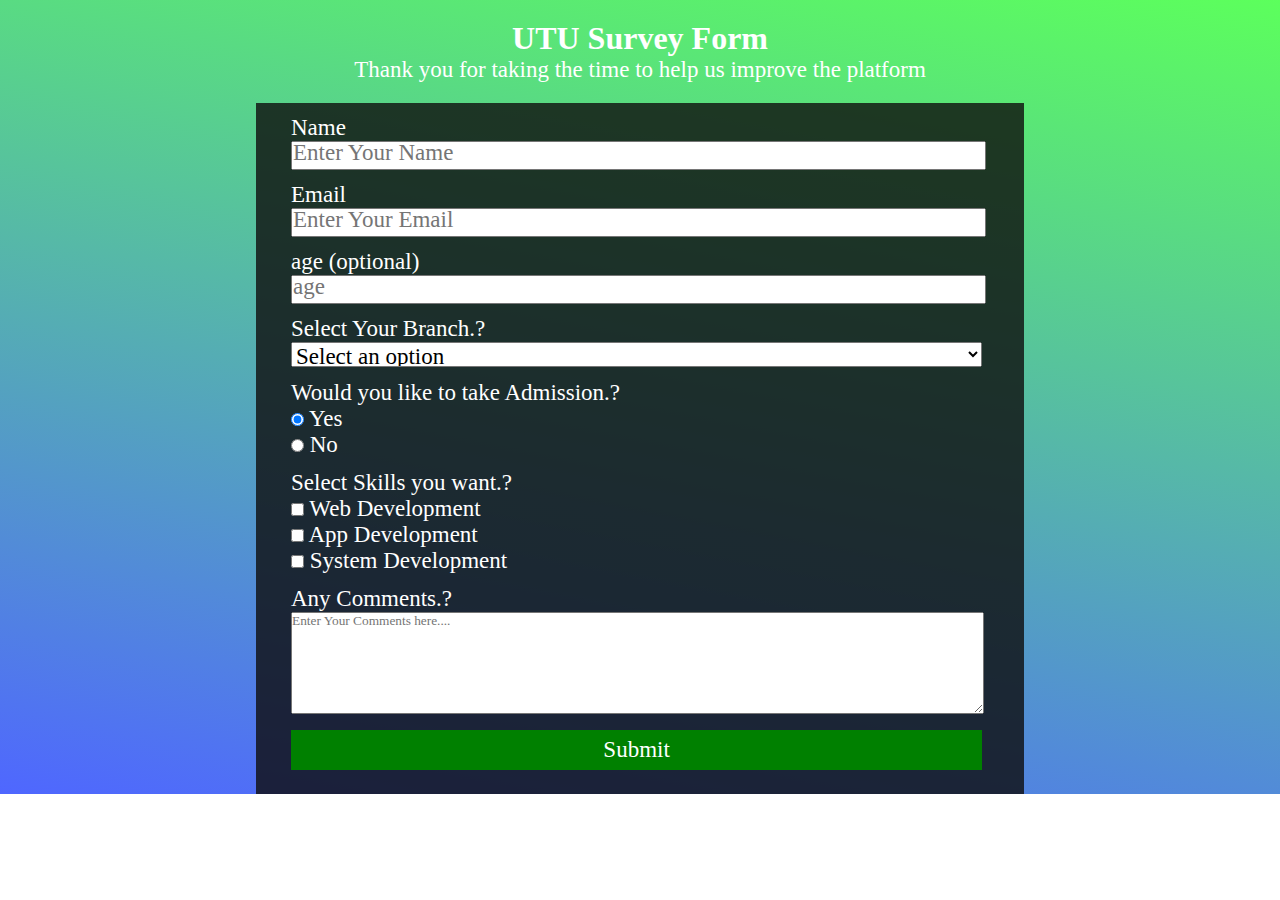
<file: Survey Form/index.html>
<!DOCTYPE html>
<html lang="en">
<head>
    <meta charset="UTF-8">
    <meta name="viewport" content="width=device-width, initial-scale=1.0">
    <title>Survey Form</title>
    <link rel="stylesheet" href="styles.css">
</head>
<body>
    <div class="container">
    <header>
    <h1 id="title">UTU Survey Form</h1>
    <p id="description">Thank you for taking the time to help us improve the platform</p>
    </header>
    <form action="submit" id="survey-form">
        <div class="form-control">
            <label id="name-label" for="name">Name</label>
            <input type="text" required id="name" placeholder="Enter Your Name">
        </div>


        <div class="form-control">
            <label id="email-label" for="email"  >Email</label>
            <input type="email"  required id="email" placeholder="Enter Your Email ">
        </div>
        <div class="form-control">
        <label id="number-label" for="number">age <span>(optional)</span></label>
        <input type="number"  id="number" max="70" min="10" placeholder="age">
        </div>

        <div class="form-control">
        <label for="dropdown">Select Your Branch.?</label>
        <select name="selection" id="dropdown">
            <option  id="opt1" disabled selected value>Select an option</option>
            <option value="Bca" id="opt2">Bca</option>
            <option value="Bcom" id="opt3">BCom</option>
            <option value="Btech" id="opt4">BTech</option>
        </select>
        </div>
        <div class="form-control">
            <p>Would you like to take Admission.?</p>
            <label for="r1">
                <input value="r1" type="radio" name="choose" id="r1" checked>
                Yes
            </label>
            <label for="r2">
                <input value="r2"type="radio" name="choose" id="r2">
                No
            </label>
        </div>
        <div class="form-control">
            <p>Select Skills you want.?</p>
            <label for="c1">
                <input type="checkbox" name="c1" id="c1" value="c1">
                Web Development
            </label>
            <label for="c2">
                <input value="c2" type="checkbox" name="c1" id="c2">
                App Development
            </label>
            <label for="c3">
                <input value="c3" type="checkbox" name="c1" id="c3">
                System Development
            </label>
        </div>
        <div class="form-control">
            <p>Any Comments.?</p>
            <textarea name="tarea" id="tarea" cols="30" rows="10" placeholder="Enter Your Comments here...."></textarea>
        </div>
        <div class="form-control">
            <button id="submit" type="submit" action="http://192.168.242.240:3000/index.html" >Submit</button>
        </div>
    </form>
    </div>
</body>
</html>
</file>
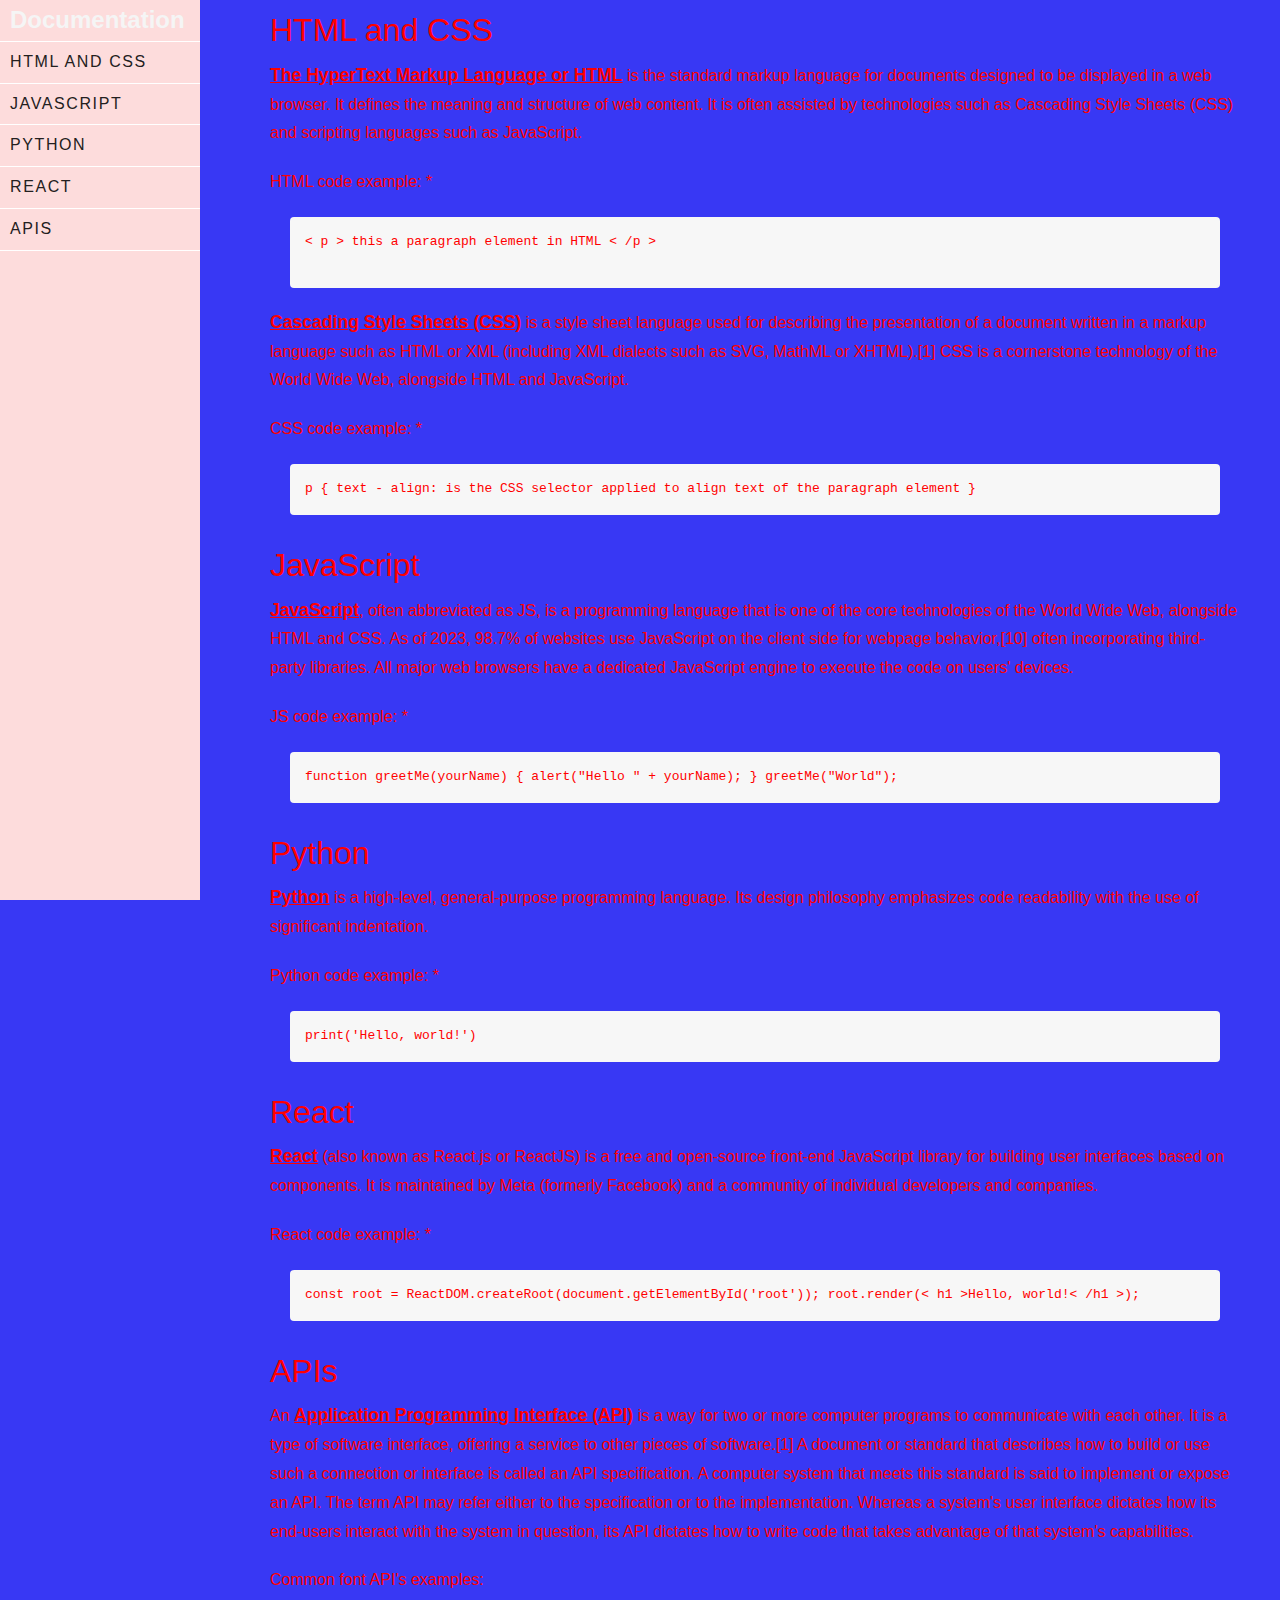
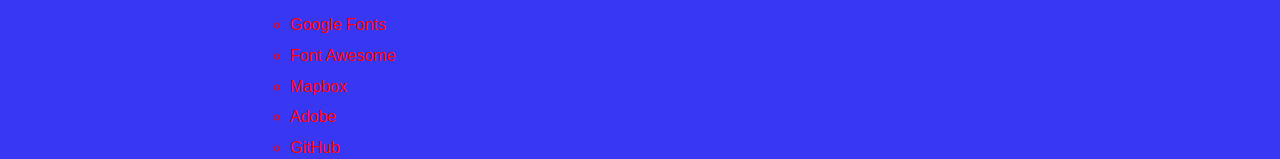
<file: Technical documentation/index.html>
<html lang="en">
<head>
    <meta charset="UTF-8">
    <title>Technical Documentation</title>
    <link rel="stylesheet" href="styles.css">
</head>
<body>

<nav id="navbar">
    <header class="navbar-header">Documentation</header>
    <a class="nav-link" href="#HTML_and_CSS">HTML and CSS</a>
    <a class="nav-link" href="#JavaScript">JavaScript</a>
    <a class="nav-link" href="#Python">Python</a>
    <a class="nav-link" href="#React">React</a>
    <a class="nav-link" href="#APIs">APIs</a>
</nav>

<main id="main-doc">

    <section id="HTML_and_CSS" class="main-section">
        <header>HTML and CSS</header>
         <p><span>The HyperText Markup Language or HTML</span> is the standard markup language for documents designed to be displayed in a web browser. It defines the meaning and structure of web content. It is often assisted by technologies such as Cascading Style Sheets (CSS) and scripting languages such as JavaScript.</p>
         <p>HTML code example: *</p>
           <code> < p > this a paragraph element in HTML < /p > </p></code>
         <p><span>Cascading Style Sheets (CSS)</span> is a style sheet language used for describing the presentation of a document written in a markup language such as HTML or XML (including XML dialects such as SVG, MathML or XHTML).[1] CSS is a cornerstone technology of the World Wide Web, alongside HTML and JavaScript.</p>
         <p>CSS code example: *</p>
            <code> p { text - align: is the CSS selector applied to align text of the paragraph element } </code>

    </section> 

    <section id="JavaScript" class="main-section">
        <header>JavaScript</header>
         <p><span>JavaScript</span>, often abbreviated as JS, is a programming language that is one of the core technologies of the World Wide Web, alongside HTML and CSS. As of 2023, 98.7% of websites use JavaScript on the client side for webpage behavior,[10] often incorporating third-party libraries. All major web browsers have a dedicated JavaScript engine to execute the code on users' devices.</p>
         <p>JS code example: *</p>
           <code> function greetMe(yourName) { alert("Hello " + yourName); }
            greetMe("World");</code>
    </section>

    <section id="Python" class="main-section">
        <header>Python</header>
         <p><span>Python</span> is a high-level, general-purpose programming language. Its design philosophy emphasizes code readability with the use of significant indentation.</p>
         <p>Python code example: *</p>
           <code> print('Hello, world!') </code>
    </section>

    <section id="React" class="main-section">
        <header>React</header>
         <p><span>React</span> (also known as React.js or ReactJS) is a free and open-source front-end JavaScript library for building user interfaces based on components. It is maintained by Meta (formerly Facebook) and a community of individual developers and companies.</p>
         <p>React code example: *</p>
           <code> const root = ReactDOM.createRoot(document.getElementById('root'));
            root.render(< h1 >Hello, world!< /h1 >); </code>
    </section>

    <section id="APIs" class="main-section">
        <header>APIs</header>
         <p>An <span>Application Programming Interface (API)</span> is a way for two or more computer programs to communicate with each other. It is a type of software interface, offering a service to other pieces of software.[1] A document or standard that describes how to build or use such a connection or interface is called an API specification. A computer system that meets this standard is said to implement or expose an API. The term API may refer either to the specification or to the implementation. Whereas a system's user interface dictates how its end-users interact with the system in question, its API dictates how to write code that takes advantage of that system's capabilities.</p>
         <p>Common font API's examples:</p>
              <li>Google Fonts</li>
              <li>Font Awesome</li>
              <li>Mapbox</li>
              <li>Adobe</li>
              <li>GitHub</li>
    </section>

    </main>

</body>
</html>
</file>
<file: Survey Form/styles.css>
@import url('https://fonts.googleapis.com/css2?family=Poppins:ital,wght@0,100;0,200;0,300;0,400;0,500;0,600;0,700;0,800;0,900;1,100;1,200;1,300;1,400;1,500;1,600;1,700;1,800;1,900&display=swap');
*{
    margin: 0;
    padding: 0;
    font-family: 'Poppins New Roman', Times, serif;
}
body{
    background-repeat: no-repeat;
    background-size: cover;
    background-position: center;
    
    background-image: linear-gradient(11deg,rgba(4, 38, 255, 0.7),rgba(23,255,23,0.7)), url(https://uktech.ac.in/images/UTU-Dehradun-building.jpg);
}
.container{
    
    width:60vw;
    margin-left: auto;
    margin-right: auto;
}

header{
    color: white;
    margin-top:20px;
    
}

#title,#description{
    text-align: center;
}
#description{
    margin-bottom:20px;
}
form{
    
    color: white;
    
    background-color:rgba(14, 12, 12, 0.8);
}
.form-control{
    width:100%;
    display: inline-block;
    margin-left:35px;
    margin-top:12px;


}
label,p{
    
    display: block;
    font-size: 23px;
    
}

button{
    width:90%;
    height:40px;
    background-color: green;
    font-size: 23px;
    color: white;
    border: none;
    margin-bottom:24px;
    cursor: pointer;
}
#name,#email,#number{
    width: 90%;
    height:25px;
    margin-left: auto;
    margin-right: auto;
 }
select{
    height:25px;
    width:90%;
 }

 #tarea{
    height:100px;
    width:90%;
 }

 input::placeholder{
    font-size:23px;
    
 }
 select{
    font-size:23px;
 }
</file>
<file: Technical documentation/styles.css>
@media (prefers-reduced-motion: no-preference) {
    * {
      scroll-behavior: smooth;
    }
  }
*{
  
}
  
  body {
    display: flex;
    font-family: Arial, sans-serif;
    line-height: 1.3rem;
    margin: 0;
    padding: 0;
    color:rgb(255, 0, 0);
    background:rgb(56, 56, 244)
  }


  
  
  nav {
    background-color: #fddcdc;
    color: white;
    width: 200px;
    position: fixed;
    top: 0;
    left: 0;
    height: 100%;
  }
  
  .navbar-header {
    font-size: 1.5em;
    font-weight: bold;
    color: whitesmoke;
    margin: 10px 0 10px 10px ;
  }
  
  .nav-link {
    display: block;
    text-decoration: none;
    text-transform: uppercase ;
    letter-spacing: 0.1rem;
    color: rgb(35, 32, 32);
    transition: background-color 0.3s;
    position: relative;
  }
  
  a {
    border-top: 1px solid white;
    padding: 10px
  }
  
  a:last-child {
    border-bottom: 1px solid white;
  }
  
  .nav-link:hover {
    background-color: #555;
  }
  
  main {
    margin-left: 250px; 
    padding: 20px 40px 0 20px;
  }
  
  .main-section {
    margin-bottom: 40px;
  }
  
  header {
    font-size: 2em;
    margin-bottom: 20px;
  }
  
  p {
    line-height: 1.8rem;
    margin-bottom: 20px;
  }
  
  span {
    font-weight: bold;
    font-size: 1.1rem;
    text-decoration: underline;
  }
  
 
  
  code {
    display: block;
    background-color: #f7f7f7;
    border-radius: 4px;
    margin: 20px;
    padding: 15px;
  }
  
  li {
    margin: 10px 0 5px 20px;
    list-style:circle
  }
</file>
